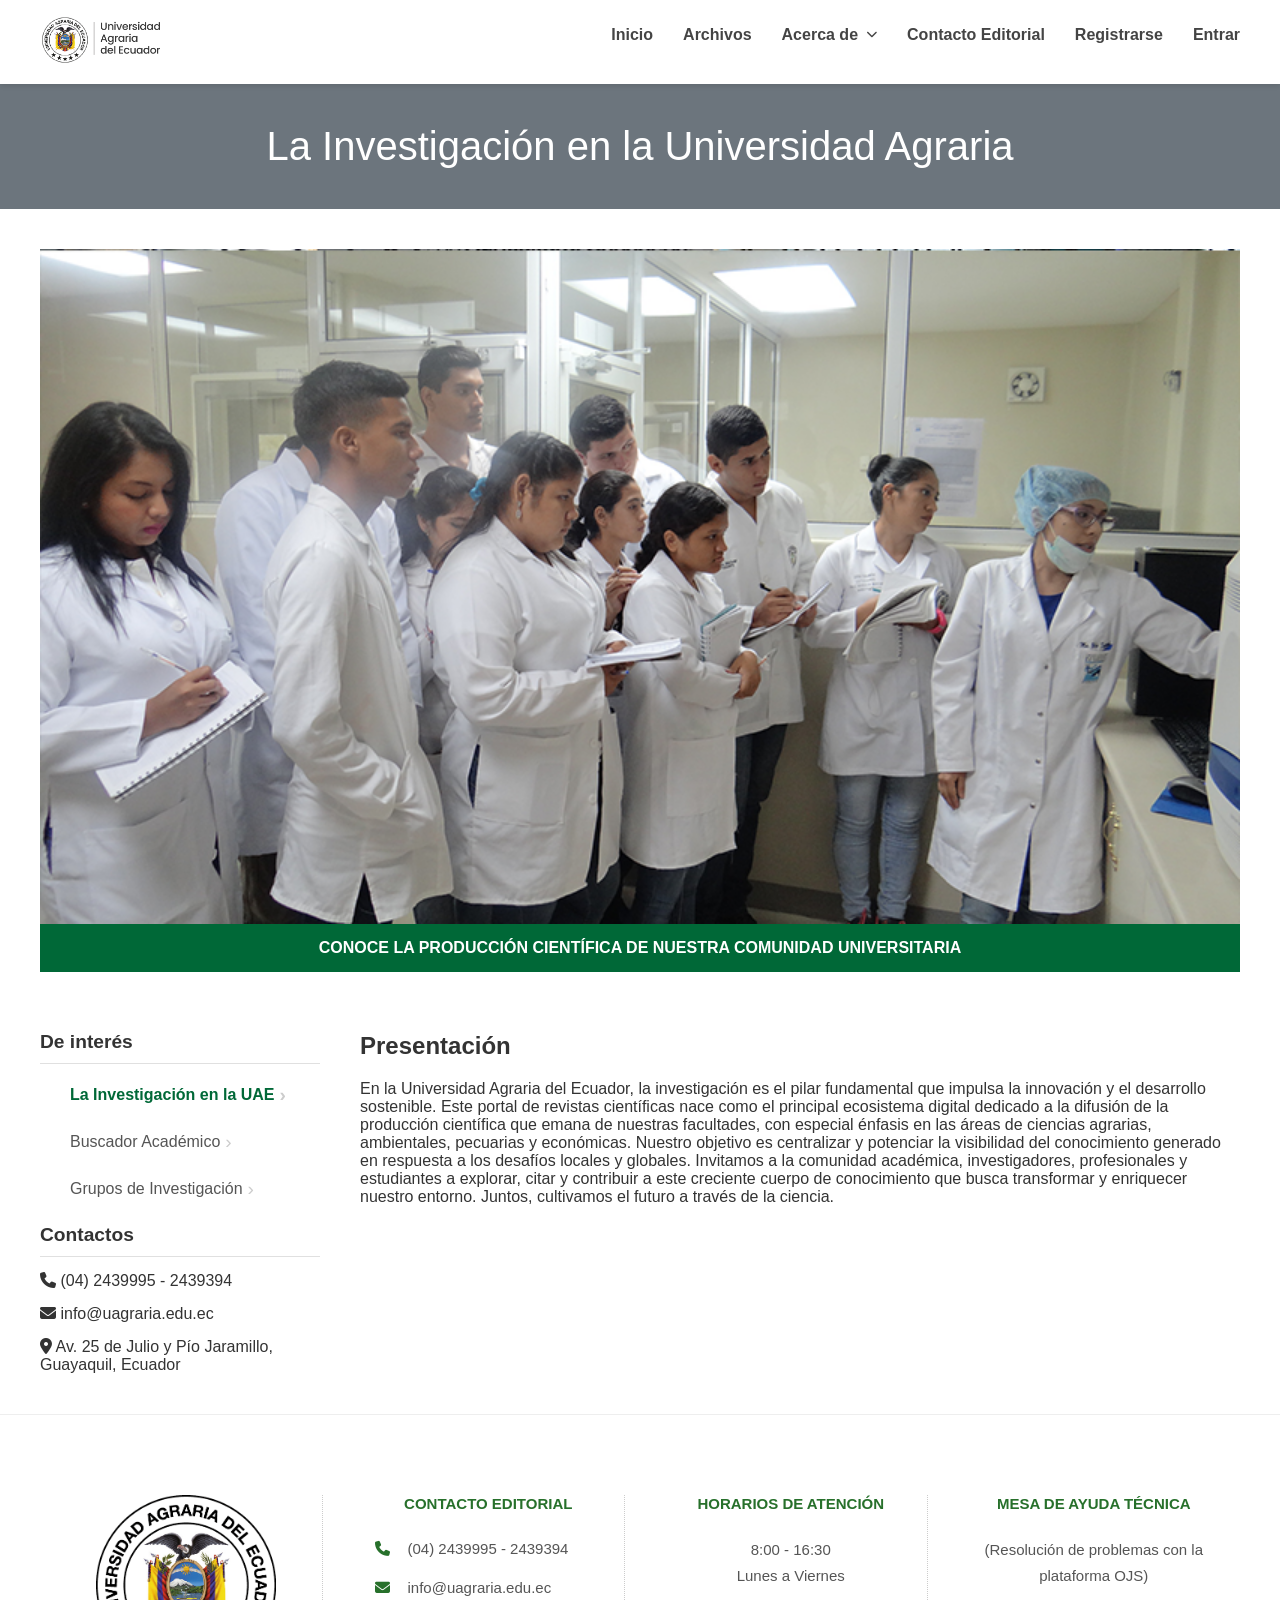
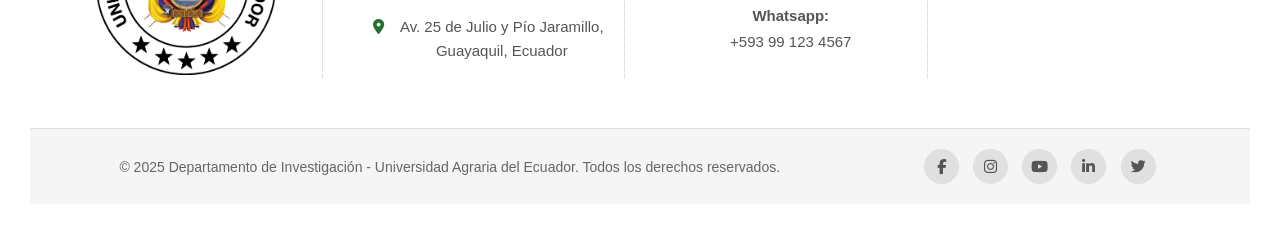
<file: quienes-somos.html>
<!DOCTYPE html>
<html lang="es">
<head>
    <meta charset="UTF-8">
    <meta name="viewport" content="width=device-width, initial-scale=1.0">
    <title>Investigación - Portal de Revistas Científicas</title>
    <link rel="stylesheet" href="style.css">
    <link rel="stylesheet" href="https://cdnjs.cloudflare.com/ajax/libs/font-awesome/6.5.1/css/all.min.css">
</head>
<body>

    <!-- Tu Header va aquí -->
    <header>
        <div class="header-content-wrapper">
        <div class="logo-container">
            <img src="img/loguito.png" alt="Logo Universidad Agraria del Ecuador">
        </div>
        <nav>
            <ul>
                <li><a href="index.html">Inicio</a></li>
                <li><a href="https://elmisionerodelagro.com.ec/index.php/ema/issue/archive">Archivos</a></li>

                <!-- Menú Desplegable "Acerca de" -->
                <li class="dropdown">
                    <a href="#" class="dropbtn">Acerca de <i class="fa-solid fa-chevron-down"></i></a>
                    <div class="dropdown-content">
                        <a href="quienes-somos.html">Sobre la revista</a>
                        <a href="https://elmisionerodelagro.com.ec/index.php/ema/about/editorialTeam">Comité Editorial</a>
                        <a href="https://elmisionerodelagro.com.ec/index.php/ema/about/submissions">Guía para Autores</a>
                        <a href="https://elmisionerodelagro.com.ec/index.php/ema/evaluacion-editorial">Proceso de Evaluación Editorial</a>
                        <a href="https://elmisionerodelagro.com.ec/index.php/ema/normas-eticas">Normas éticas</a>
                        <a href="https://elmisionerodelagro.com.ec/index.php/ema/preservacion-digital">Política de preservación digital</a>
                        <a href="https://elmisionerodelagro.com.ec/index.php/ema/interoperabilidad-accesibilidad">Interoperabilidad y accesibilidad</a>
                        <a href="https://elmisionerodelagro.com.ec/index.php/ema/about/privacy">Declaración de privacidad</a>
                    </div>
                </li>
                <!-- Fin del Menú Desplegable -->
                
                <li><a href="https://elmisionerodelagro.com.ec/index.php/ema/about/contact">Contacto Editorial</a></li>
                <li><a href="https://elmisionerodelagro.com.ec/index.php/ema/user/register">Registrarse</a></li>
                <li><a href="https://elmisionerodelagro.com.ec/index.php/ema/login">Entrar</a></li>
            </ul>
        </nav>
        </div>
    </header>

    <!-- BARRA DE TÍTULO SUPERIOR (ocupa todo el ancho) -->
    <section class="page-title-bar">
        <h1>La Investigación en la Universidad Agraria</h1>
    </section>

    <!-- INICIO DEL CONTENEDOR QUE CENTRA TODO LO DEMÁS -->
    <main class="content-wrapper">
        
        <!-- Banner Gráfico -->
        <section class="graphic-banner">
            <!-- ¡IMPORTANTE! Reemplaza la siguiente URL con un enlace real a tu imagen -->
            <img src="img/Alumnos-de-la-Universidad-Agraria-en-el-área-de-Biología-molecular.png" alt="Buscador Académico">
            <div class="banner-caption">
                CONOCE LA PRODUCCIÓN CIENTÍFICA DE NUESTRA COMUNIDAD UNIVERSITARIA
            </div>
        </section>

        <!-- Layout de 2 Columnas -->
        <div class="two-column-layout">
            
            <!-- Columna Izquierda: Menú -->
            <aside class="sidebar-nav">
                <h3>De interés</h3>
                <nav>
                    <ul>
                        <li><a href="#" class="active">La Investigación en la UAE <span>&rsaquo;</span></a></li>
                        <li><a href="#">Buscador Académico <span>&rsaquo;</span></a></li>
                        <li><a href="#">Grupos de Investigación <span>&rsaquo;</span></a></li>
                    </ul>
                </nav>
                <div class="sidebar-contacts">
                    <h3>Contactos</h3>
                    <ul>
                        <li><i class="fa-solid fa-phone"></i> (04) 2439995 - 2439394</li>
                        <li><i class="fa-solid fa-envelope"></i> info@uagraria.edu.ec</li>
                        <li><i class="fa-solid fa-location-dot"></i> Av. 25 de Julio y Pío Jaramillo, Guayaquil, Ecuador</li>
                    </ul>
                </div>
            </aside>

            <!-- Columna Derecha: Contenido -->
            <article class="main-article-content">
                <h2>Presentación</h2>
                <div class="title-decorator"></div>
                <p>En la Universidad Agraria del Ecuador, la investigación es el pilar fundamental que impulsa la innovación y el desarrollo sostenible. Este portal de revistas científicas nace como el principal ecosistema digital dedicado a la difusión de la producción científica que emana de nuestras facultades, con especial énfasis en las áreas de ciencias agrarias, ambientales, pecuarias y económicas.
Nuestro objetivo es centralizar y potenciar la visibilidad del conocimiento generado en respuesta a los desafíos locales y globales. Invitamos a la comunidad académica, investigadores, profesionales y estudiantes a explorar, citar y contribuir a este creciente cuerpo de conocimiento que busca transformar y enriquecer nuestro entorno. Juntos, cultivamos el futuro a través de la ciencia.</p>
            </article>

        </div> <!-- Fin de .two-column-layout -->

    </main> <!-- FIN DEL CONTENEDOR PRINCIPAL -->

    <!-- Tu Footer va aquí -->
    <footer class="site-footer">
        <div class="footer-main">
        <div class="footer-column">
            <img src="img/Logo sin fondo.png" alt="Logo Universidad Agraria del Ecuador" class="footer-logo">
        </div>

        <div class="footer-column">
            <h4>CONTACTO EDITORIAL</h4>
            <ul>
                <li><i class="fa-solid fa-phone"></i> (04) 2439995 - 2439394</li>
                <li><i class="fa-solid fa-envelope"></i> info@uagraria.edu.ec</li>
                <li><i class="fa-solid fa-location-dot"></i>Av. 25 de Julio y Pío Jaramillo, Guayaquil, Ecuador</li>
            </ul>
        </div>

        <div class="footer-column">
            <h4>HORARIOS DE ATENCIÓN</h4>
            <p>8:00 - 16:30<br>Lunes a Viernes</p>
            <p><strong>Whatsapp:</strong><br>+593 99 123 4567</p>
        </div>

        <div class="footer-column">
            <h4>MESA DE AYUDA TÉCNICA</h4>
            <p>(Resolución de problemas con la plataforma OJS)</p>
        </div>
    </div>

    <div class="footer-bottom">
        <p class="copyright">&copy; 2025 Departamento de Investigación - Universidad Agraria del Ecuador. Todos los derechos reservados.</p>
        <div class="social-icons">
            <a href="https://www.facebook.com/uae.agraria" aria-label="Facebook"><i class="fab fa-facebook-f"></i></a>
            <a href="https://www.instagram.com/uae.agraria/?hl=es" aria-label="Instagram"><i class="fab fa-instagram"></i></a>
            <a href="#" aria-label="YouTube"><i class="fab fa-youtube"></i></a>
            <a href="#" aria-label="LinkedIn"><i class="fab fa-linkedin-in"></i></a>
            <a href="#" aria-label="X (Twitter)"><i class="fab fa-twitter"></i></a>
        </div>
    </div>
    </footer>

    <script src="script.js"></script>
</body>

</html>
</file>
<file: style.css>
/* --- Estilos Generales --- */
body {
    font-family: 'Segoe UI', Arial, sans-serif;
    margin: 0;
    background-color: #ffffff;
    color: #333;
}

/* --- Estilos del Encabezado --- */
header {
    justify-content: space-between;
    align-items: center;
    background-color: white;
    box-shadow: 0 2px 5px rgba(0,0,0,0.1); /* Sombra sutil debajo del header */
    position: sticky; /* Fija el header al hacer scroll */
    top: 0;
    z-index: 1000;
    width: 100%;
}

/* El contenido del header se centra */
.header-content-wrapper {
    display: flex;
    justify-content: space-between;
    align-items: center;
    max-width: 1200px;
    margin: 0 auto;
    padding: 15px 20px;
}

.logo-container img {
    max-height: 50px;
}

nav ul {
    list-style: none;
    margin: 0;
    padding: 0;
    display: flex;
}

nav ul li {
    margin-left: 30px;
}

nav a {
    text-decoration: none;
    color: #444;
    font-weight: 600; /* Un poco más grueso */
    font-size: 16px;
    transition: color 0.3s;
}

nav a:hover {
    color: #005a2b; /* Color institucional al pasar el mouse */
}


/* --- Contenido Principal --- */
main {
    max-width: 1200px;
    margin: 40px auto; /* Centra el contenido y le da espacio arriba/abajo */
    padding: 20px;
}

#revistas h2 {
    text-align: center;
    font-size: 1.8em;
    text-transform: uppercase; /* Pone el texto en mayúsculas */
    color: #555;
    margin-bottom: 50px;
    letter-spacing: 2px; /* Espacio entre letras */
}

.revista-card .card-content {
    padding: 25px 20px;
    text-align: center; /* Centramos el texto */
    flex-grow: 1; /* Permite que todas las tarjetas tengan la misma altura */
    display: flex;
    flex-direction: column;
    justify-content: center;
}

.revista-card h3 {
    margin: 0;
    font-size: 1.1em;
    font-weight: 600;
}

/* --- Estilos del Pie de Página --- */
footer {
    text-align: center;
    margin-top: 40px;
    border-top: 1px solid #eee;
    padding: 30px;
    color: #777;
    background-color: #f9f9f9;
}

/* --- 4. Estilos de la Sección Informativa Adicional --- */
#info-adicional {
    padding: 60px 20px; /* Espacio arriba y abajo */
    background-color: #f9f9f9; /* Un fondo muy sutil para diferenciarla */
}

.info-introduccion {
    text-align: center;
    max-width: 800px;
    margin: 0 auto 50px auto; /* Centra el bloque y añade espacio debajo */
}

.info-introduccion h2 {
    font-size: 1.8em;
    color: #555;
    text-transform: uppercase;
    letter-spacing: 2px;
}

.info-introduccion p {
    font-size: 1.1em;
    color: #666;
    line-height: 1.6;
}

.info-card {
    display: flex; /* ¡La clave para poner los elementos lado a lado! */
    max-width: 1100px;
    margin: 0 auto;
    background-color: white;
    box-shadow: 0 10px 30px rgba(0, 0, 0, 0.1);
    border-radius: 8px; 
}

.info-texto {
    flex-basis: 55%; /* El texto ocupa el 55% del ancho */
    padding: 50px;
    display: flex;
    flex-direction: column;
    justify-content: center; /* Centra el contenido verticalmente */
}

.info-texto h3 {
    font-size: 2.2em;
    color: #27702b; /* Un color vino/púrpura similar al del ejemplo */
    margin-top: 0;
    margin-bottom: 20px;
}

.info-texto p {
    font-size: 1em;
    line-height: 1.7;
    color: #555;
}

.info-imagen-contenedor {
    flex-basis: 45%; /* La imagen ocupa el 45% */
    text-align: center; /* Centra el botón */
}

.info-imagen-contenedor img {
    width: 100%;
    height: 100%;
    object-fit: cover; /* Asegura que la imagen cubra todo el espacio sin deformarse */
    display: block;
    border-top-right-radius: 8px;
    border-bottom-right-radius: 8px;
}

.info-boton {
    display: inline-block;
    background-color: #27702b; /* Mismo color que el título */
    color: white;
    padding: 12px 30px;
    text-decoration: none;
    font-weight: bold;
    border-radius: 5px;
    margin: -25px auto 20px; /* Margen negativo para que se superponga a la imagen */
    position: relative;
    z-index: 2;
    transition: background-color 0.3s;
}

.info-boton:hover {
    background-color: #13cc66; /* Un tono más oscuro al pasar el mouse */
}

/* --- 5. Estilos de la Sección de Convocatorias --- */
#convocatorias {
    padding-bottom: 60px;
}

.banner-convocatoria {
    background-color: #27702b; /* Un color oscuro, sobrio. Puedes cambiarlo. */
    /* Opcional: si quieres usar una imagen de fondo sutil como en el ejemplo */
    /* background-image: linear-gradient(rgba(0,0,0,0.6), rgba(0,0,0,0.6)), url('URL_IMAGEN_FONDO_SUTIL'); */
    /* background-size: cover; */
    color: white;
    text-align: center;
    padding: 60px 20px;
}

.banner-convocatoria h2 {
    margin: 0;
    font-size: 2em;
    text-transform: uppercase;
}

.banner-convocatoria p {
    margin: 10px 0 0 0;
    font-size: 1.1em;
    opacity: 0.9;
}

.card-convocatoria {
    max-width: 950px;
    margin: -80px auto 0 auto; /* El margen superior negativo crea el efecto de superposición */
    position: relative; /* Importante para que se coloque sobre el flujo normal */
    background-color: white;
    border-radius: 8px;
    box-shadow: 0 10px 30px rgba(0, 0, 0, 0.12);
    padding: 40px;
    text-align: center;
}

.card-convocatoria img {
    max-width: 100%;
    border-radius: 5px;
    margin-bottom: 30px;
}

.card-convocatoria h3 {
    font-size: 1.8em;
    color: #333;
    margin-top: 0;
}

.card-convocatoria p {
    font-size: 1.1em;
    line-height: 1.6;
    color: #555;
    max-width: 800px;
    margin: 20px auto; /* Centra el párrafo si es más angosto que la tarjeta */
}

.boton-ver-mas {
    display: inline-block;
    background-color: #27702b; /* Mismo color que el banner para consistencia */
    color: white;
    padding: 12px 35px;
    text-decoration: none;
    font-weight: bold;
    border-radius: 5px;
    margin-top: 15px;
    transition: background-color 0.3s;
}

.boton-ver-mas:hover {
    background-color: #2fa124; /* Tono más oscuro al pasar el mouse */
}

/* --- 6. Estilos del Pie de Página Detallado --- */
.site-footer {
    background-color: #ffffff; /* Fondo blanco para la parte principal */
    color: #555;
    font-size: 15px;
}

.footer-main {
    display: grid;
    grid-template-columns: repeat(4, 1fr); /* 4 columnas iguales */
    gap: 30px;
    max-width: 1200px;
    margin: 0 auto;
    padding: 50px 20px;
}

.footer-column {
    padding: 0 20px;
    border-right: 1px dotted #ccc; /* Línea punteada entre columnas */
}

.footer-column:last-child {
    border-right: none; /* La última columna no lleva línea */
}

.footer-logo {
    max-width: 180px;
}

.footer-column h4 {
    font-size: 1em;
    color: #27702b; /* Color vino/púrpura del ejemplo */
    text-transform: uppercase;
    margin-top: 0;
    margin-bottom: 25px;
}

.footer-column ul {
    list-style: none;
    padding: 0;
    margin: 0;
}

.footer-column ul li {
    display: flex;
    align-items: flex-start;
    margin-bottom: 15px;
    line-height: 1.6;
}

.footer-column i {
    color: #27702b; /* Color vino para los iconos */
    margin-right: 15px;
    margin-top: 4px;
    width: 20px; /* Ancho fijo para que el texto se alinee */
    text-align: center;
}

.footer-column p {
    line-height: 1.7;
}

/* --- Sub-Footer (Copyright y Redes Sociales) --- */
.footer-bottom {
    background-color: #f5f5f5; /* Fondo gris claro */
    padding: 20px;
    display: flex;
    justify-content: space-around;
    align-items: center;
    border-top: 1px solid #e0e0e0;
}

.copyright {
    color: #666;
    font-size: 14px;
    margin: 0;
}

.social-icons a {
    display: inline-flex;
    justify-content: center;
    align-items: center;
    width: 35px;
    height: 35px;
    background-color: #e0e0e0;
    border-radius: 50%; /* Círculos en lugar de cuadrados */
    color: #555;
    text-decoration: none;
    margin: 0 5px;
    transition: background-color 0.3s, color 0.3s;
}

.social-icons a:hover {
    background-color: #13cc66; /* Verde institucional al pasar el mouse */
    color: white;
}

/* --- Estilos del Carrusel (Hero) --- */
#hero {
    position: relative; /* Esencial para posicionar los elementos internos */
    height: 70vh; /* Altura del 70% de la ventana */
    width: 100%;
    overflow: hidden; /* Oculta cualquier cosa que se salga */
}

.slides-container {
    width: 100%;
    height: 100%;
}

.slide {
    position: absolute; /* Pone todas las diapositivas en el mismo lugar */
    top: 0;
    left: 0;
    width: 100%;
    height: 100%;
    background-size: cover;
    background-position: center;
    opacity: 0; /* Por defecto, todas las diapositivas son invisibles */
    transition: opacity 1.5s ease-in-out; /* La magia del efecto de desvanecimiento */
}

.slide.active {
    opacity: 1; /* La diapositiva activa se hace visible */
}

/* Oscurecemos un poco la imagen para que el texto sea más legible */
.slide::before {
    content: '';
    position: absolute;
    top: 0;
    left: 0;
    width: 100%;
    height: 100%;
    background-color: rgba(0, 0, 0, 0.4);
}

.hero-text {
    position: relative; /* Para que se ponga encima de la capa oscura */
    color: white;
    text-align: center;
    top: 50%;
    left: 50%;
    transform: translate(-50%, -50%);
    max-width: 800px;
    padding: 20px;
}

.hero-text h2 {
    font-size: 3em;
    margin-bottom: 15px;
    text-shadow: 2px 2px 8px rgba(0,0,0,0.7);
}

.hero-text p {
    font-size: 1.3em;
    text-shadow: 1px 1px 4px rgba(0,0,0,0.7);
}

.dots-container {
    position: absolute;
    bottom: 30px;
    left: 50%;
    transform: translateX(-50%);
    display: flex;
}

.dot {
    height: 12px;
    width: 12px;
    margin: 0 8px;
    background-color: rgba(255, 255, 255, 0.5);
    border-radius: 50%;
    cursor: pointer;
    transition: background-color 0.3s ease;
}

.dot.active, .dot:hover {
    background-color: white;
}

/* --- Estilos para el Menú Desplegable --- */

/* Contenedor principal del dropdown */
.dropdown {
    position: relative; /* Crea el contexto para posicionar el menú hijo */
    display: inline-block;
    padding-bottom: 15px;
}

/* Estilo del botón principal del dropdown */
.dropbtn {
    display: flex;
    align-items: center;
}

/* Pequeño icono de flecha */
.dropbtn .fa-chevron-down {
    font-size: 0.7em;
    margin-left: 8px;
}

/* El contenido del dropdown (oculto por defecto) */
.dropdown-content {
    display: none;
    position: absolute; /* Lo saca del flujo normal y lo posiciona relativo al .dropdown */
    background-color: #f9f9f9;
    min-width: 220px; /* Ancho mínimo del desplegable */
    box-shadow: 0px 8px 16px 0px rgba(0,0,0,0.2);
    z-index: 1;
    border-radius: 5px;
    overflow: hidden; /* Para que los enlaces respeten el borde redondeado */
}

/* Estilos para los enlaces dentro del dropdown */
.dropdown-content a {
    color: black;
    padding: 12px 16px;
    text-decoration: none;
    display: block; /* Hace que toda el área sea clickeable */
    text-align: left;
}

/* Cambia el color de los enlaces del dropdown al pasar el mouse */
.dropdown-content a:hover {
    background-color: #f1f1f1;
}

/* LA MAGIA: Muestra el menú desplegable cuando se hace hover en el contenedor .dropdown */
.dropdown:hover .dropdown-content {
    display: block;
}

/* --- Estilos para la cabecera de la sección de Revistas --- */

/* Ajustes para el título y texto dentro de la cabecera */

/* Estilo del nuevo botón */
.boton-enviar-articulo {
    display: inline-block;
    background-color: #006837; /* Verde institucional */
    color: white;
    padding: 12px 25px;
    border-radius: 5px;
    text-decoration: none;
    font-weight: bold;
    font-size: 1em;
    transition: background-color 0.3s, transform 0.3s;
}

.boton-enviar-articulo:hover {
    background-color: #1fad5f; /* Un verde más oscuro */
    transform: translateY(-2px); /* Un leve efecto de elevación */
}

.boton-enviar-articulo i {
    margin-right: 8px; /* Espacio entre el icono y el texto */
}

/* --- Estilos para la sección de Revistas (Diseño 2 columnas) --- */
#revistas {
    max-width: 1200px;
    margin: 60px auto;
    padding: 40px;
    background-color: #ffffff;
    border-radius: 12px;
    border: 1px solid #f0f0f0;
    box-shadow: 0 15px 40px rgba(0, 0, 0, 0.06);
}

.revistas-layout-container {
   display: flex; /* La clave: pone sus dos hijos uno al lado del otro */
    gap: 40px;
}

/* Columna Izquierda */
.columna-izquierda-fija {
    flex: 0 0 50px;
    display: flex;
    justify-content: center;
    align-items: center;
    position: relative;
}

.columna-izquierda-fija h2 {
    writing-mode: vertical-lr;
    text-orientation: mixed;
    font-size: 2.2em;
    text-transform: uppercase;
    color: #444;
    letter-spacing: 6px;
    margin: 0;
    padding-left: 10px; /* Espacio para la línea */
}

/* Columna Derecha */
.columna-derecha-contenido {
    flex: 1; /* Ocupa todo el espacio restante */
    display: flex;
    flex-direction: column; /* Apila el header y las tarjetas verticalmente */
}

.contenido-derecha-header {
    display: flex;
    justify-content: space-between;
    align-items: center;
    gap: 20px;
    margin-bottom: 30px;
}

.contenido-derecha-header p {
    margin: 0;
    line-height: 1.6;
    color: #555;
    flex: 1; /* Permite que el texto ocupe el espacio disponible */
}

/* El estilo del botón .boton-enviar-articulo que ya tenías debería funcionar bien aquí */
/* Las reglas para .contenedor-revistas y .revista-card también se mantienen igual */

/* --- MEJORA 1: Animación para el título de la sección de revistas --- */

.columna-izquierda-fija h2 {
    writing-mode: vertical-rl; /* Usamos rl, es un estándar más común */
    text-orientation: mixed;
    
    /* ¡AÑADIMOS LA ROTACIÓN DE 180 GRADOS! */
    transform: rotate(180deg);

    font-size: 2.2em;
    text-transform: uppercase;
    color: #444;
    letter-spacing: 6px;
    margin: 0;
    padding-right: 10px; /* Cambiamos el padding a la derecha */
}

/* --- MEJORA: Título Vertical y Sección Enmarcada --- */

/* Reemplaza tu regla .columna-izquierda-fija con esta */
.columna-izquierda-fija {
    flex: 0 0 50px;
    display: flex;
    justify-content: center;
    align-items: center;
    position: relative;
}

/* Reemplaza tu regla .columna-izquierda-fija h2 con esta */
.columna-izquierda-fija h2 {
    writing-mode: vertical-rl; /* Usamos rl, es un estándar más común */
    text-orientation: mixed;
    
    /* ¡AÑADIMOS LA ROTACIÓN DE 180 GRADOS! */
    transform: rotate(180deg);

    font-size: 2.2em;
    text-transform: uppercase;
    color: #444;
    letter-spacing: 6px;
    margin: 0;
    padding-right: 10px; /* Cambiamos el padding a la derecha */
}

/* La línea vertical animada */
.columna-izquierda-fija h2::before {
    content: '';
    position: absolute;
    left: -20px; /* Posición a la izquierda del texto */
    top: 0;
    width: 3px;
    height: 100%;
    background-color: #006837; /* Verde institucional */
    transform-origin: top; /* La animación empieza desde arriba */
    animation: draw-vertical-line 2s ease-out forwards;
}

@keyframes draw-vertical-line {
    from { transform: scaleY(0); }
    to { transform: scaleY(1); }
}

.columna-izquierda-fija::before {
    content: '';
    position: absolute;
    right: 0; /* La posicionamos a la derecha del contenedor */
    top: 0;
    width: 3px;
    height: 100%;
    background-color: #006837;
    transform-origin: top;
    animation: draw-vertical-line 2s ease-out forwards;
}

/* --- MEJORA: Animación de Texto para el Carrusel --- */

/* 1. Definimos el estado inicial del texto ANTES de la animación.
   Estará ligeramente desplazado hacia abajo y será invisible. */
.hero-text h2, .hero-text p {
    opacity: 0;
    transform: translateY(30px);
}

/* 2. Definimos la animación con @keyframes.
   La hemos llamado "fadeInUp". */
@keyframes fadeInUp {
    to {
        opacity: 1;
        transform: translateY(0);
    }
}

/* 3. Aplicamos la animación al texto SOLO cuando la diapositiva tiene la clase "active". */

/* El H2 se animará primero */
.slide.active .hero-text h2 {
    /* animación: nombre duración función-de-tiempo retardo modo-de-relleno */
    animation: fadeInUp 0.8s ease-out 0.5s forwards;
}

/* El P se animará un poco después para el efecto escalonado */
.slide.active .hero-text p {
    animation: fadeInUp 0.8s ease-out 0.8s forwards;
}

/* --- ESTILOS CORREGIDOS PARA PÁGINA "INVESTIGACIÓN" (MENÚ HORIZONTAL) --- */

/* Barra de título superior (sin cambios) */
.page-title-bar {
    background-color: #6c757d;
    color: white;
    text-align: center;
    padding: 40px 20px;
}
.page-title-bar h1 {
    font-size: 2.5em;
    margin: 0;
    font-weight: 500;
}

/* Contenedor principal de la página (sin cambios) */
.content-wrapper {
    max-width: 1200px;
    margin: 40px auto;
    padding: 0 20px;
}

/* Banner gráfico (sin cambios) */
.graphic-banner {
    margin-bottom: 40px;
}
.graphic-banner img { width: 100%; display: block; }
.banner-caption {
    background-color: #006837; /* Verde Institucional */
    color: white;
    text-align: center;
    padding: 15px;
    font-weight: bold;
}

/* Layout de 2 columnas (sin cambios) */
.two-column-layout {
    display: flex;
    gap: 40px;
}

/* Sidebar de navegación (izquierda) */
.sidebar-nav {
    flex: 0 0 280px;
}
.sidebar-nav h3 {
    font-size: 1.2em;
    color: #333;
    border-bottom: 1px solid #e0e0e0; /* Borde más fino */
    padding-bottom: 10px;
    margin-bottom: 15px;
}

/* --- ¡AQUÍ ESTÁ LA MAGIA! --- */
.sidebar-nav ul {
    list-style: none;
    padding: 0;
    margin: 0;
    display: flex; /* CAMBIO: Pone los elementos en fila */
    flex-wrap: wrap; /* CAMBIO: Permite que los elementos bajen de línea si no caben */
    gap: 15px 25px; /* CAMBIO: Espacio vertical y horizontal entre enlaces */
}

.sidebar-nav a {
    display: flex;
    align-items: center;
    padding: 5px 0; /* CAMBIO: Ajustamos el padding para el nuevo layout */
    text-decoration: none;
    color: #555;
    font-weight: 500;
    border-bottom: none; /* CAMBIO: Eliminamos el borde inferior de cada enlace */
    transition: color 0.3s;
}
.sidebar-nav a:hover {
    background-color: transparent; /* CAMBIO: Eliminamos el fondo al pasar el mouse */
    color: #006837; /* CAMBIO: Solo cambia el color del texto */
}
.sidebar-nav a.active {
    color: #006837;
    font-weight: bold;
}
.sidebar-nav a span {
    font-size: 1.2em; /* CAMBIO: Ajustamos el tamaño de la flecha */
    color: #ccc;
    margin-left: 5px; /* Pequeño espacio para la flecha */
}

/* Contenido principal (derecha) */
.main-article-content {
    flex: 1;
}
/* ... El resto de los estilos (Contactos, Métricas, etc.) se mantienen igual ... */

/* --- ESTILOS COMPLETOS PARA LAS TARJETAS DE REVISTA (DISEÑO 2+1 INTERACTIVO) --- */

/* Contenedor principal de las tarjetas (mantiene el Grid) */
.contenedor-revistas {
    display: grid;
    grid-template-columns: 1fr 1fr;
    gap: 30px;
}

/* Estilo base de la tarjeta */
.revista-card {
    border: 1px solid #e0e0e0;
    text-decoration: none;
    color: inherit;
    display: flex;
    flex-direction: column;
    background-color: white;
}

/* Contenedor de la imagen para el efecto de zoom */
.card-imagen-contenedor {
    position: relative;
    overflow: hidden; /* ¡Crucial para que la imagen no se salga al hacer zoom! */
}

/* La imagen */
.revista-card img {
    width: 100%;
    height: 180px;
    object-fit: cover;
    display: block;
    transition: transform 0.4s ease; /* Transición suave para el zoom */
}

/* La capa verde semitransparente (oculta por defecto) */
.card-overlay {
    position: absolute;
    top: 0;
    left: 0;
    width: 100%;
    height: 100%;
    background-color: rgba(0, 104, 55, 0.7); /* Verde institucional semitransparente */
    opacity: 0; /* Oculto */
    transition: opacity 0.4s ease;
    display: flex;
    justify-content: center;
    align-items: center;
}

/* El ícono de enlace (oculto por defecto) */
.card-overlay i {
    color: white;
    font-size: 2em;
    transform: scale(0.8);
    transition: transform 0.4s ease;
}

/* Contenido de la tarjeta */
.card-content {
    padding: 25px 20px;
    text-align: center;
    flex-grow: 1; /* Ayuda a mantener la altura consistente */
}

.revista-card h3 {
    margin: 0;
    font-size: 1.1em;
    font-weight: 600;
    transition: color 0.3s ease;
}

/* --- ¡AQUÍ SUCEDE LA MAGIA DEL HOVER! --- */

/* Al pasar el mouse por la tarjeta... */
.revista-card:hover img {
    transform: scale(1.1); /* ...la imagen hace zoom. */
}

.revista-card:hover .card-overlay {
    opacity: 1; /* ...la capa verde aparece. */
}

.revista-card:hover .card-overlay i {
    transform: scale(1); /* ...el ícono se agranda un poco. */
}

.revista-card:hover h3 {
    color: #006837; /* ...el título cambia a verde. */
}

/* Posicionamiento de la tercera tarjeta (sin cambios) */
#revista-economia {
    grid-column: 1 / 3;
    justify-self: center;
    width: calc(50% - 15px);
}
</file>
